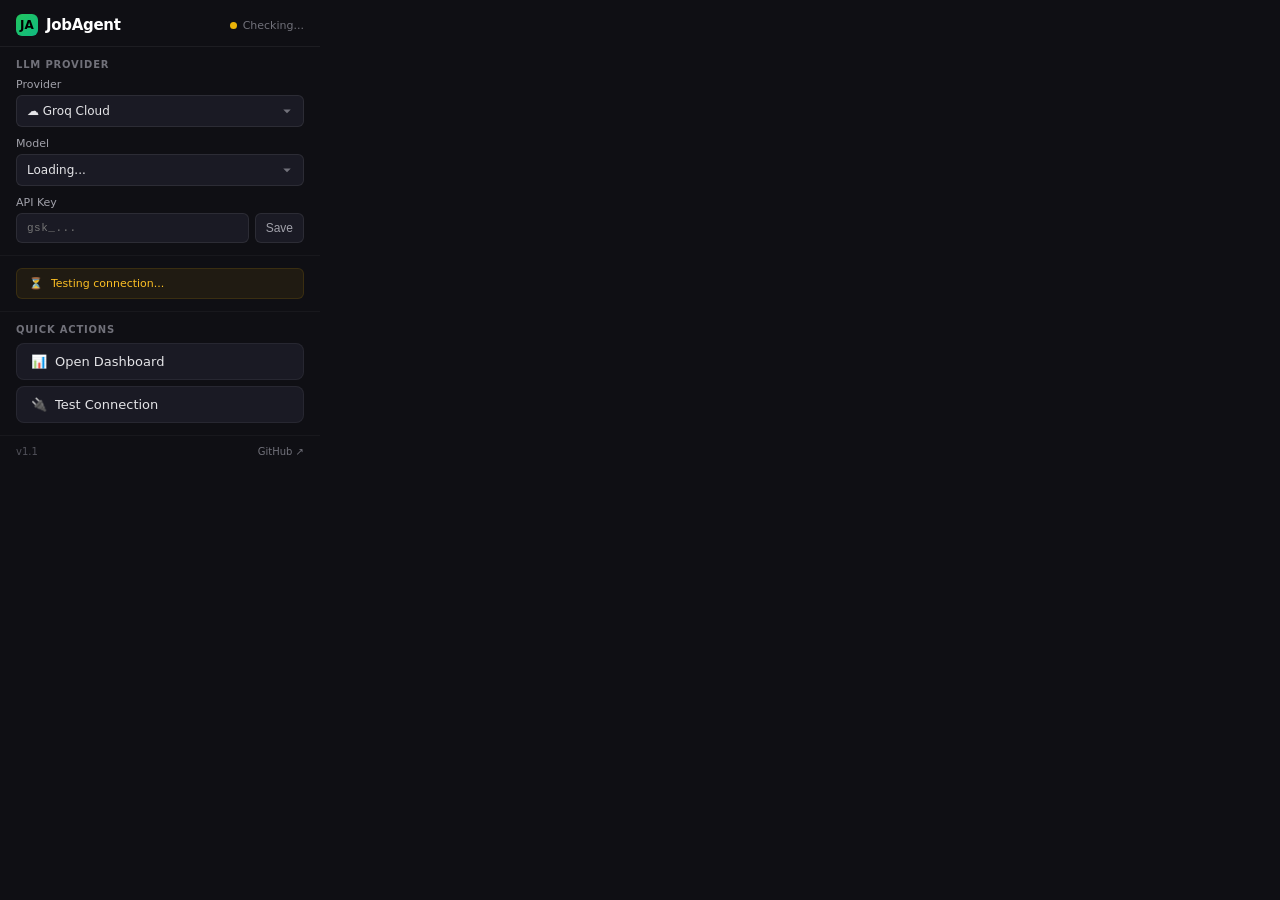
<file: extension/popup.html>
<!DOCTYPE html>
<html>
<head>
	<meta charset="utf-8">
	<style>
		* {
			margin: 0;
			padding: 0;
			box-sizing: border-box;
		}
		body {
			width: 320px;
			background: #0f0f14;
			color: #e4e4e7;
			font-family: 'Segoe UI', system-ui, -apple-system, sans-serif;
			font-size: 13px;
			overflow-y: auto;
			max-height: 520px;
		}

		/* ── Header ── */
		.header {
			display: flex;
			align-items: center;
			justify-content: space-between;
			padding: 14px 16px 10px;
			border-bottom: 1px solid rgba(255,255,255,0.06);
		}
		.header-brand {
			display: flex;
			align-items: center;
			gap: 8px;
		}
		.header-brand .logo {
			width: 22px;
			height: 22px;
			background: linear-gradient(135deg, #22c55e, #10b981);
			border-radius: 6px;
			display: flex;
			align-items: center;
			justify-content: center;
			font-size: 12px;
			font-weight: 800;
			color: #000;
		}
		.header-brand span {
			font-size: 15px;
			font-weight: 700;
			color: #fff;
			letter-spacing: -0.3px;
		}
		.header-status {
			display: flex;
			align-items: center;
			gap: 6px;
			font-size: 11px;
			color: #71717a;
		}
		.status-dot {
			width: 7px;
			height: 7px;
			border-radius: 50%;
			background: #71717a;
			transition: background 0.3s ease;
		}
		.status-dot.connected { background: #22c55e; box-shadow: 0 0 6px rgba(34,197,94,0.4); }
		.status-dot.error { background: #ef4444; box-shadow: 0 0 6px rgba(239,68,68,0.4); }
		.status-dot.checking { background: #eab308; animation: pulse 1s ease-in-out infinite; }

		@keyframes pulse {
			0%, 100% { opacity: 1; }
			50% { opacity: 0.4; }
		}

		/* ── Section ── */
		.section {
			padding: 12px 16px;
			border-bottom: 1px solid rgba(255,255,255,0.04);
		}
		.section-title {
			font-size: 10px;
			font-weight: 600;
			text-transform: uppercase;
			letter-spacing: 0.8px;
			color: #71717a;
			margin-bottom: 8px;
		}

		/* ── Select / Input ── */
		.field {
			margin-bottom: 10px;
		}
		.field:last-child {
			margin-bottom: 0;
		}
		.field label {
			display: block;
			font-size: 11px;
			color: #a1a1aa;
			margin-bottom: 4px;
			font-weight: 500;
		}
		.field select, .field input {
			width: 100%;
			padding: 8px 10px;
			background: #1a1a24;
			border: 1px solid rgba(255,255,255,0.08);
			border-radius: 6px;
			color: #e4e4e7;
			font-size: 12px;
			font-family: inherit;
			outline: none;
			transition: border-color 0.2s ease;
		}
		.field select:hover, .field input:hover {
			border-color: rgba(255,255,255,0.15);
		}
		.field select:focus, .field input:focus {
			border-color: #22c55e;
			box-shadow: 0 0 0 2px rgba(34,197,94,0.1);
		}
		.field select {
			cursor: pointer;
			appearance: none;
			background-image: url("data:image/svg+xml,%3Csvg xmlns='http://www.w3.org/2000/svg' width='12' height='12' fill='%2371717a' viewBox='0 0 16 16'%3E%3Cpath d='M8 11L3 6h10z'/%3E%3C/svg%3E");
			background-repeat: no-repeat;
			background-position: right 10px center;
			padding-right: 28px;
		}

		/* ── API Key ── */
		.api-key-row {
			display: flex;
			gap: 6px;
		}
		.api-key-row input {
			flex: 1;
			font-family: 'Consolas', 'Courier New', monospace;
			font-size: 11px;
			letter-spacing: 0.5px;
		}
		.api-key-row button {
			padding: 6px 10px;
			background: #1a1a24;
			border: 1px solid rgba(255,255,255,0.08);
			border-radius: 6px;
			color: #a1a1aa;
			cursor: pointer;
			font-size: 12px;
			transition: all 0.15s ease;
			white-space: nowrap;
		}
		.api-key-row button:hover {
			background: #22c55e;
			color: #000;
			border-color: #22c55e;
		}

		/* ── Connection Banner ── */
		.conn-banner {
			display: flex;
			align-items: center;
			gap: 8px;
			padding: 8px 12px;
			border-radius: 6px;
			font-size: 11px;
			font-weight: 500;
		}
		.conn-banner.ok {
			background: rgba(34,197,94,0.08);
			color: #4ade80;
			border: 1px solid rgba(34,197,94,0.15);
		}
		.conn-banner.err {
			background: rgba(239,68,68,0.08);
			color: #f87171;
			border: 1px solid rgba(239,68,68,0.15);
		}
		.conn-banner.loading {
			background: rgba(234,179,8,0.08);
			color: #fbbf24;
			border: 1px solid rgba(234,179,8,0.12);
		}

		/* ── Quick Actions ── */
		.quick-btn {
			width: 100%;
			padding: 10px 14px;
			background: #1a1a24;
			border: 1px solid rgba(255,255,255,0.06);
			border-radius: 8px;
			color: #e4e4e7;
			font-size: 13px;
			font-weight: 500;
			cursor: pointer;
			transition: all 0.15s ease;
			display: flex;
			align-items: center;
			gap: 8px;
			font-family: inherit;
			margin-bottom: 6px;
		}
		.quick-btn:last-child { margin-bottom: 0; }
		.quick-btn:hover {
			background: rgba(34,197,94,0.08);
			border-color: rgba(34,197,94,0.2);
			color: #4ade80;
		}

		/* ── Footer ── */
		.footer {
			padding: 10px 16px;
			display: flex;
			align-items: center;
			justify-content: space-between;
			font-size: 10px;
			color: #52525b;
		}
		.footer a {
			color: #71717a;
			text-decoration: none;
		}
		.footer a:hover { color: #a1a1aa; }

		/* ── Hidden ── */
		.hidden { display: none !important; }
	</style>
</head>
<body>
	<!-- Header -->
	<div class="header">
		<div class="header-brand">
			<div class="logo">JA</div>
			<span>JobAgent</span>
		</div>
		<div class="header-status">
			<div class="status-dot checking" id="status-dot"></div>
			<span id="status-text">Checking...</span>
		</div>
	</div>

	<!-- LLM Provider Section -->
	<div class="section" id="provider-section">
		<div class="section-title">LLM Provider</div>

		<div class="field">
			<label>Provider</label>
			<select id="provider-select">
				<option value="groq">☁️ Groq Cloud</option>
				<option value="ollama">🖥️ Ollama (Local)</option>
			</select>
		</div>

		<div class="field">
			<label>Model</label>
			<select id="model-select">
				<option>Loading...</option>
			</select>
		</div>

		<div class="field" id="api-key-field">
			<label>API Key</label>
			<div class="api-key-row">
				<input type="password" id="api-key-input" placeholder="gsk_..." spellcheck="false" autocomplete="off">
				<button id="api-key-save" title="Save key">Save</button>
			</div>
		</div>
	</div>

	<!-- Connection Status -->
	<div class="section" id="conn-section">
		<div class="conn-banner loading" id="conn-banner">
			<span>⏳</span>
			<span id="conn-text">Testing connection...</span>
		</div>
	</div>

	<!-- Quick Actions -->
	<div class="section">
		<div class="section-title">Quick Actions</div>
		<button class="quick-btn" id="btn-dashboard">
			<span>📊</span> Open Dashboard
		</button>
		<button class="quick-btn" id="btn-test">
			<span>🔌</span> Test Connection
		</button>
	</div>

	<!-- Footer -->
	<div class="footer">
		<span id="footer-stats">v1.1</span>
		<a href="https://github.com/SuyeshJadhav/JobAgent" target="_blank">GitHub ↗</a>
	</div>

	<script src="popup.js"></script>
</body>
</html>
</file>
